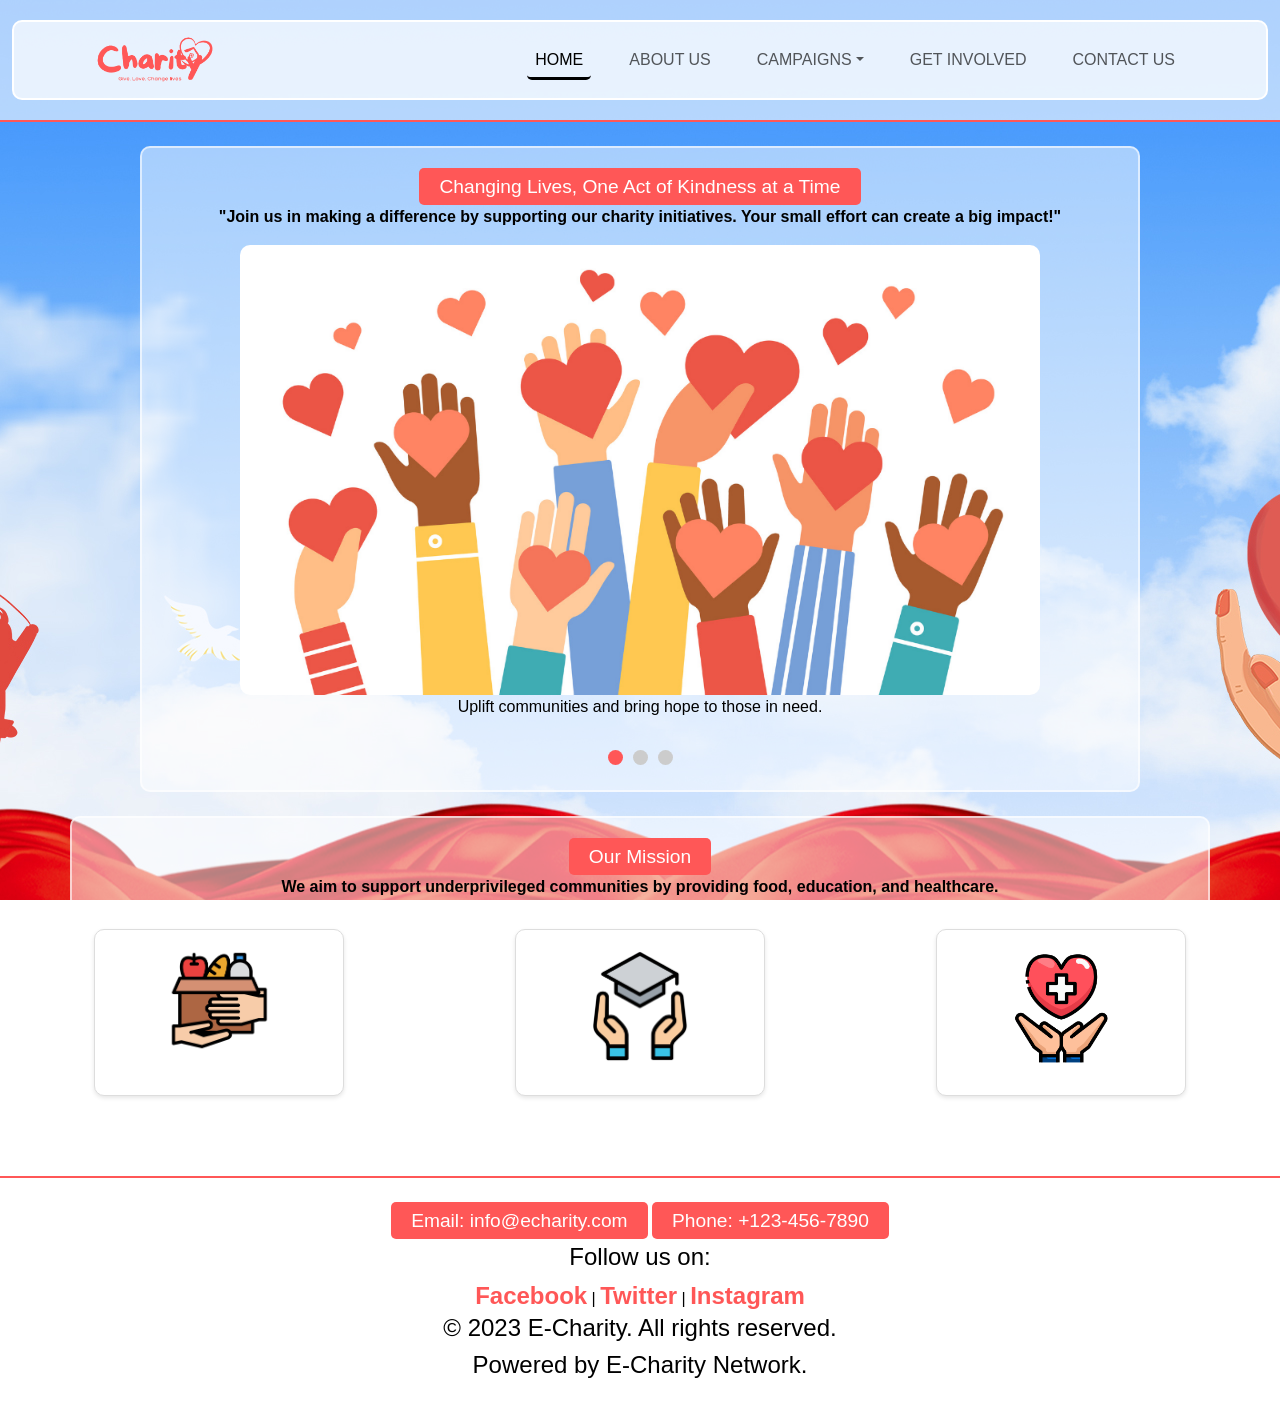
<file: PROJECT 2_1069_1502_1087/index.html>
<!DOCTYPE html>
<html lang="en">
<head>
    <title>Home</title>
    <meta name="viewport" content="width=device-width, initial-scale=1.0">
    <!-- Bootstrap CSS -->
    <link href="https://cdn.jsdelivr.net/npm/bootstrap@5.3.3/dist/css/bootstrap.min.css" rel="stylesheet">
    <link rel="stylesheet" href="css/styles.css">
</head>
<body>
    <!-- Header Section -->
    <header class="container-fluid">
        <nav class="navbar navbar-expand-md">
            <div class="container">
                <a class="navbar-brand" href="index.html">
                    <img src="images/logo.png" alt="Charity Logo" style="height: 50px; width: auto;">
                </a>
        
                <button class="navbar-toggler" type="button" data-bs-toggle="collapse" data-bs-target="#navbarNav">
                    <span class="navbar-toggler-icon"></span>
                </button>
        
                <!-- Navigation links -->
                <div class="collapse navbar-collapse" id="navbarNav">
                    <ul class="navbar-nav ms-auto">
                        <li class="nav-item"><a class="nav-link active" href="index.html">HOME</a></li>
                        <li class="nav-item"><a class="nav-link" href="about.html">ABOUT US</a></li>
                        <li class="nav-item dropdown">
                            <a class="nav-link dropdown-toggle" href="campaigns.html" role="button" data-bs-toggle="dropdown">CAMPAIGNS</a>
                            <ul class="dropdown-menu">
                                <li><a class="dropdown-item" href="campaigns.html#active-campaigns">Active Campaigns</a></li>
                                <li><a class="dropdown-item" href="campaigns.html#past-campaigns">Past Campaigns</a></li>
                                <li><a class="dropdown-item" href="campaigns.html#upcoming-campaigns">Upcoming Activities</a></li>
                            </ul>
                        </li>
                        <li class="nav-item"><a class="nav-link" href="get-involved.html">GET INVOLVED</a></li>
                        <li class="nav-item"><a class="nav-link" href="contact.html">CONTACT US</a></li>
                    </ul>
                </div>
            </div>
        </nav>
    </header>

    <!-- Home Section -->
    <section id="home" class="container my-4">
        <h2>Changing Lives, One Act of Kindness at a Time</h2>
        <p><b>"Join us in making a difference by supporting our charity initiatives. Your small effort can create a big impact!"</b></p>

        <div class="slideshow-container">
            <!-- Radio buttons to control the slides -->
            <input type="radio" name="slider" id="slide1" checked>
            <input type="radio" name="slider" id="slide2">
            <input type="radio" name="slider" id="slide3">
        
            <div class="slides">
                <div class="slide">
                    <img src="images/charity1.png" alt="Helping Hands">
                    <p>Uplift communities and bring hope to those in need.</p>
                </div>
                <div class="slide">
                    <img src="images/charity2.png" alt="Food Donation">
                    <p>Building a brighter future for everyone.</p>
                </div>
                <div class="slide">
                    <img src="images/charity3.png" alt="Community Support">
                    <p>A small act of kindness can fill an empty plate.</p>
                </div>
            </div>
        
            <div class="navigation">
                <label for="slide1" class="dot"></label>
                <label for="slide2" class="dot"></label>
                <label for="slide3" class="dot"></label>
            </div>
        </div>
    </section>

    <!-- Mission Section -->
    <section id="mission" class="container my-4">
        <h2>Our Mission</h2>
        <p><b>We aim to support underprivileged communities by providing food, education, and healthcare.</b></p>

        <div class="our-mission d-flex justify-content-between flex-wrap">
            <div class="option">
                <div class="option-box">
                    <img src="images/food.png" alt="Food" class="option-img">
                </div>
            </div>
            <div class="option">
                <div class="option-box">
                    <img src="images/education1.png" alt="Education" class="option-img">
                </div>
            </div>
            <div class="option">
                <div class="option-box">
                    <img src="images/healthcare.png" alt="Healthcare" class="option-img">
                </div>
            </div>
        </div>
    </section>

    <!-- Footer Section -->
    <footer class="container-fluid text-center mt-5 py-4">
        <h3>Email: info@echarity.com</h3>
        <h3>Phone: +123-456-7890</h3>
        <p>Follow us on:</p>
        <a href="#">Facebook</a> | <a href="#">Twitter</a> | <a href="#">Instagram</a>
        <h4>&copy; 2023 E-Charity. All rights reserved.</h4>
        <h4>Powered by E-Charity Network.</h4>
    </footer>
    <script src="https://cdn.jsdelivr.net/npm/bootstrap@5.3.3/dist/js/bootstrap.bundle.min.js"></script>
</body>
</html>
</file>
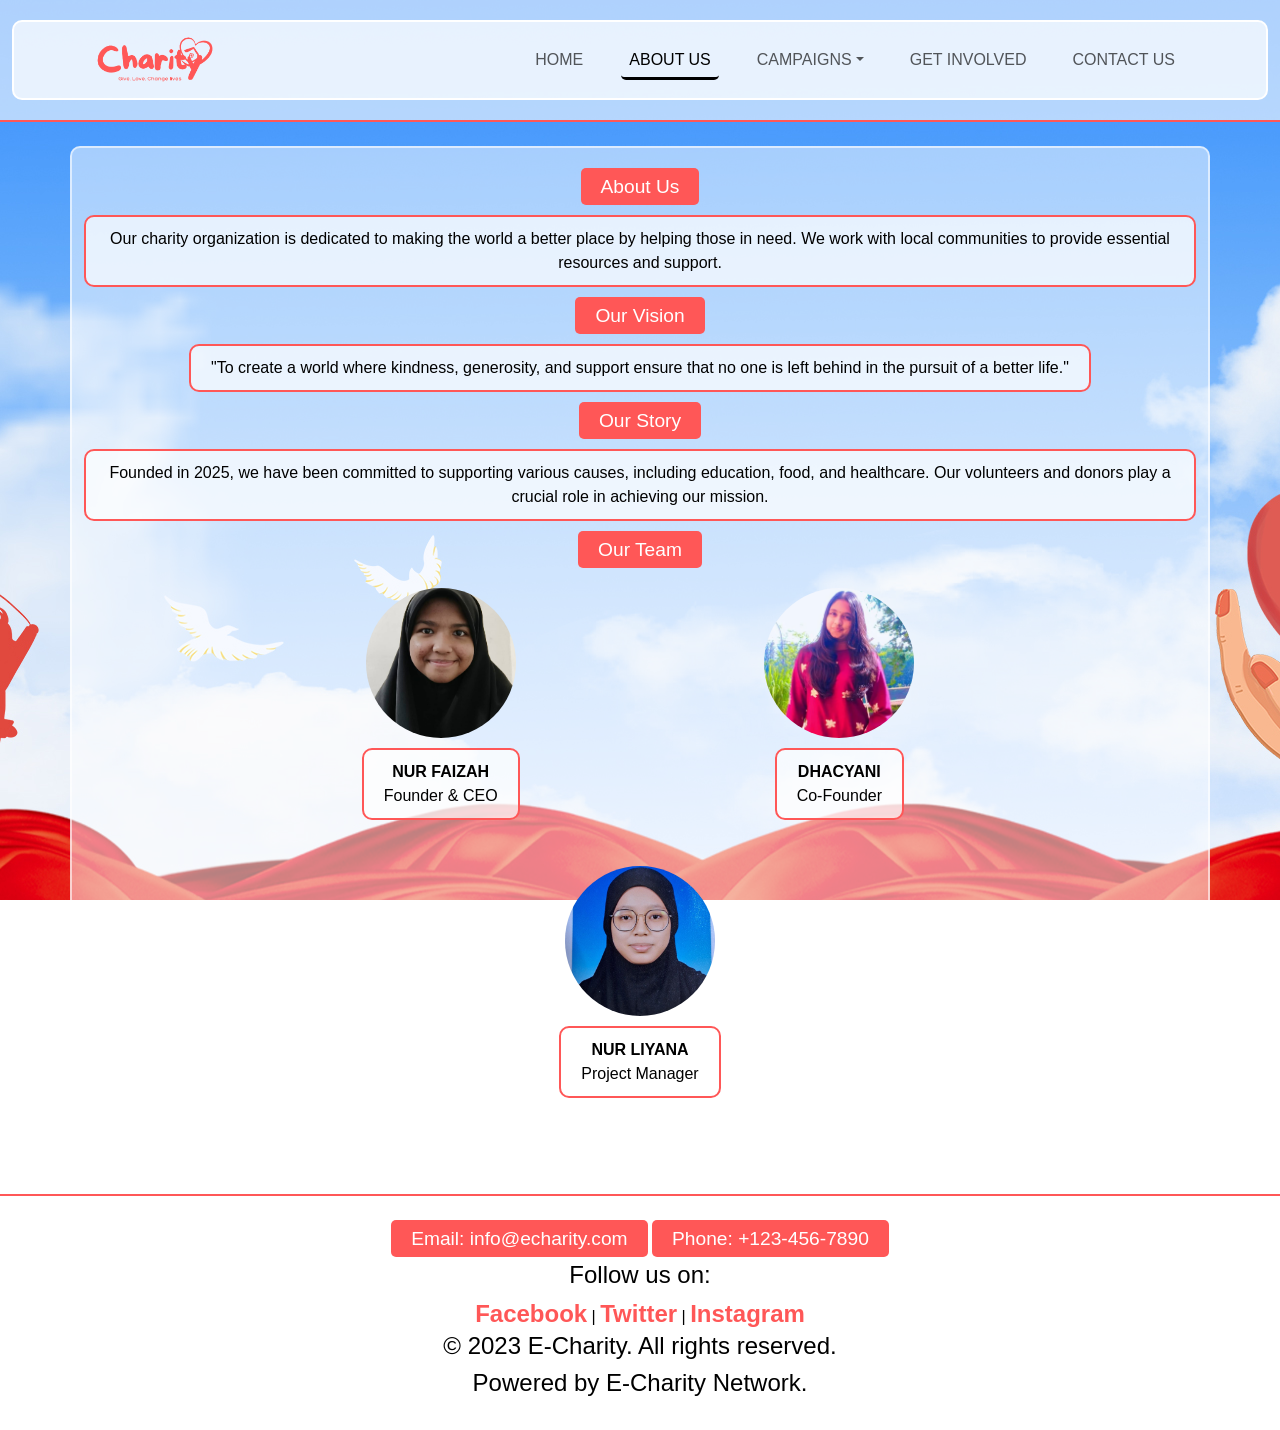
<file: PROJECT 2_1069_1502_1087/about.html>
<!DOCTYPE html>
<html lang="en">
<head>
    <title>About Us</title>
    <meta name="viewport" content="width=device-width, initial-scale=1.0">
    <!-- Bootstrap CSS -->
    <link href="https://cdn.jsdelivr.net/npm/bootstrap@5.3.3/dist/css/bootstrap.min.css" rel="stylesheet">
    <link rel="stylesheet" href="css/styles.css">
</head>
<body>
    <header class="container-fluid">
        <nav class="navbar navbar-expand-md">
            <div class="container">
                <a class="navbar-brand" href="index.html">
                    <img src="images/logo.png" alt="Charity Logo" style="height: 50px; width: auto;">
                </a>
        
                <button class="navbar-toggler" type="button" data-bs-toggle="collapse" data-bs-target="#navbarNav">
                    <span class="navbar-toggler-icon"></span>
                </button>
        
                <!-- Navigation links -->
                <div class="collapse navbar-collapse" id="navbarNav">
                    <ul class="navbar-nav ms-auto">
                        <li class="nav-item"><a class="nav-link" href="index.html">HOME</a></li>
                        <li class="nav-item"><a class="nav-link active" href="about.html">ABOUT US</a></li>
                        <li class="nav-item dropdown">
                            <a class="nav-link dropdown-toggle" href="campaigns.html" role="button" data-bs-toggle="dropdown">CAMPAIGNS</a>
                            <ul class="dropdown-menu">
                                <li><a class="dropdown-item" href="campaigns.html#active-campaigns">Active Campaigns</a></li>
                                <li><a class="dropdown-item" href="campaigns.html#past-campaigns">Past Campaigns</a></li>
                                <li><a class="dropdown-item" href="campaigns.html#upcoming-campaigns">Upcoming Activities</a></li>
                            </ul>
                        </li>
                        <li class="nav-item"><a class="nav-link" href="get-involved.html">GET INVOLVED</a></li>
                        <li class="nav-item"><a class="nav-link" href="contact.html">CONTACT US</a></li>
                    </ul>
                </div>
            </div>
        </nav>
    </header>

    <section id="about" class="container my-4">
        <h2>About Us</h2>
        <p>Our charity organization is dedicated to making the world a better place by helping those in need. We work with local communities to provide essential resources and support.</p>

        <h2>Our Vision</h2>
        <p>"To create a world where kindness, generosity, and support ensure that no one is left behind in the pursuit of a better life."</p>

        <h3>Our Story</h3>
        <p>Founded in 2025, we have been committed to supporting various causes, including education, food, and healthcare. Our volunteers and donors play a crucial role in achieving our mission.</p>

        <h3>Our Team</h3>
        <div class="row text-center team">
            <div class="col-md-4 mb-3 member">
                <img src="images/person1.jpeg" alt="Founder">
                <p><strong>NUR FAIZAH</strong><br>Founder & CEO</p>
            </div>
            <div class="col-md-4 mb-3 member">
                <img src="images/person2.png" alt="Co-Founder">
                <p><strong>DHACYANI</strong><br>Co-Founder</p>
            </div>
            <div class="col-md-4 mb-3 member">
                <img src="images/person3.jpg" alt="Manager">
                <p><strong>NUR LIYANA</strong><br>Project Manager</p>
            </div>
        </div>
        
    </section>

 <footer class="container-fluid text-center mt-5 py-4">
    <h3>Email: info@echarity.com</h3>
    <h3>Phone: +123-456-7890</h3>
    <p>Follow us on:</p>
    <a href="#">Facebook</a> | <a href="#">Twitter</a> | <a href="#">Instagram</a>
    <h4>&copy; 2023 E-Charity. All rights reserved.</h4>
    <h4>Powered by E-Charity Network.</h4>
</footer>
    <script src="https://cdn.jsdelivr.net/npm/bootstrap@5.3.3/dist/js/bootstrap.bundle.min.js"></script>
</body>
</html>
</file>
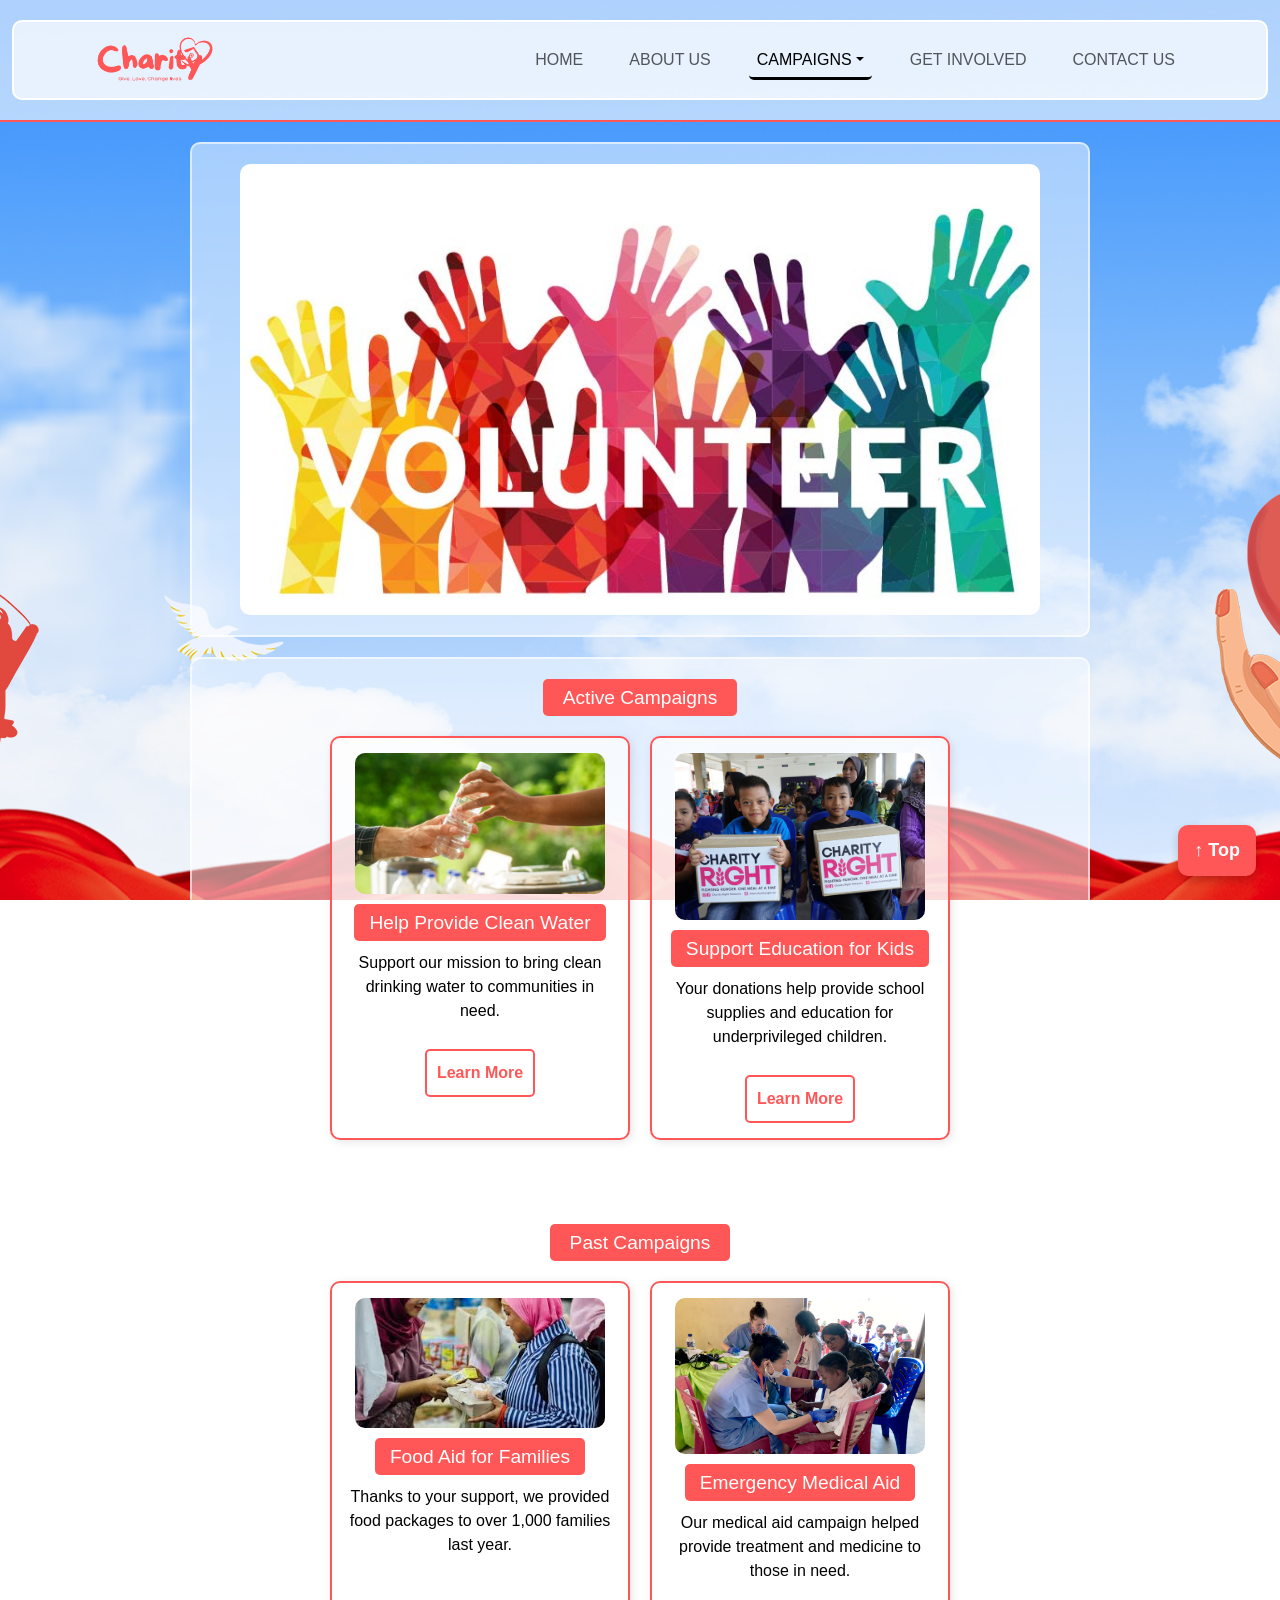
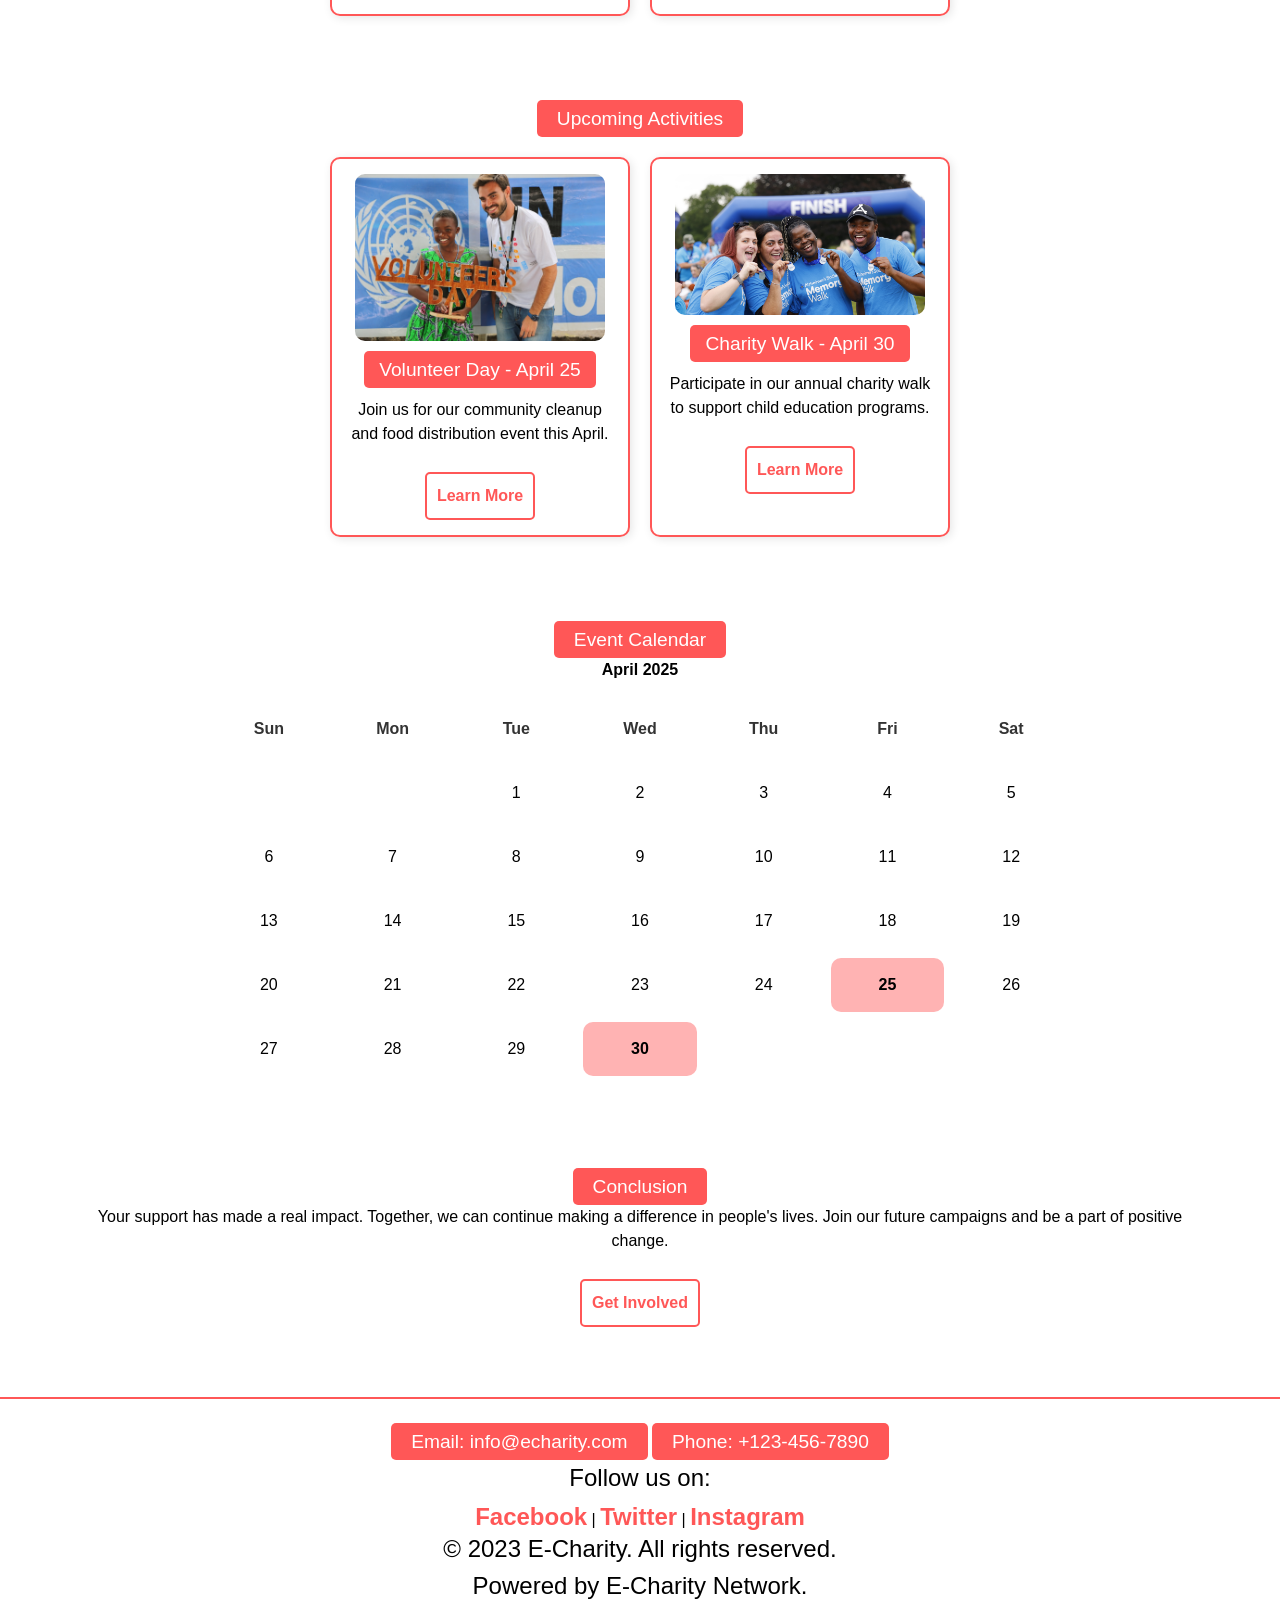
<file: PROJECT 2_1069_1502_1087/campaigns.html>
<!DOCTYPE html>
<html lang="en">
<head>
    <title>Campaigns</title>
    <meta name="viewport" content="width=device-width, initial-scale=1.0">
    <link href="https://cdn.jsdelivr.net/npm/bootstrap@5.3.3/dist/css/bootstrap.min.css" rel="stylesheet">
    <link rel="stylesheet" href="css/styles.css">
</head>
<body>
    <!-- Header Section -->
    <header class="container-fluid">
        <nav class="navbar navbar-expand-md">
            <div class="container">
                <a class="navbar-brand" href="index.html">
                    <img src="images/logo.png" alt="Charity Logo" style="height: 50px; width: auto;">
                </a>
        
                <button class="navbar-toggler" type="button" data-bs-toggle="collapse" data-bs-target="#navbarNav">
                    <span class="navbar-toggler-icon"></span>
                </button>
        
                <!-- Navigation links -->
                <div class="collapse navbar-collapse" id="navbarNav">
                    <ul class="navbar-nav ms-auto">
                        <li class="nav-item"><a class="nav-link" href="index.html">HOME</a></li>
                        <li class="nav-item"><a class="nav-link" href="about.html">ABOUT US</a></li>
                        <li class="nav-item dropdown">
                            <a class="nav-link dropdown-toggle active" href="campaigns.html" role="button" data-bs-toggle="dropdown">CAMPAIGNS</a>
                            <ul class="dropdown-menu">
                                <li><a class="dropdown-item" href="campaigns.html#active-campaigns">Active Campaigns</a></li>
                                <li><a class="dropdown-item" href="campaigns.html#past-campaigns">Past Campaigns</a></li>
                                <li><a class="dropdown-item" href="campaigns.html#upcoming-campaigns">Upcoming Activities</a></li>
                            </ul>
                        </li>
                        <li class="nav-item"><a class="nav-link" href="get-involved.html">GET INVOLVED</a></li>
                        <li class="nav-item"><a class="nav-link" href="contact.html">CONTACT US</a></li>
                    </ul>
                </div>
            </div>
        </nav>
    </header>

    <!-- Campaigns Content -->
    <section id="auto-slideshow">
        <div class="slideshow-container campaign-slideshow">
            <img src="images/campaign1.jpg" class="slide" />
            <img src="images/campaign2.jpg" class="slide" />
            <img src="images/campaign3.jpg" class="slide" />
        </div>
    </section>

    <!-- Active Campaigns -->
<!-- Active Campaigns -->
<section id="active-campaigns">
    <h2>Active Campaigns</h2>
    <div class="campaigns-container">
        <div class="campaign">
            <img src="images/provide_water.jpg" alt="Provide Clean Water">
            <h3>Help Provide Clean Water</h3>
            <p>Support our mission to bring clean drinking water to communities in need.</p>
            <a href="#" class="btn btn-primary">Learn More</a>
        </div>
        <div class="campaign">
            <img src="images/education.png" alt="Education for Kids">
            <h3>Support Education for Kids</h3>
            <p>Your donations help provide school supplies and education for underprivileged children.</p>
            <a href="#" class="btn btn-primary">Learn More</a>
        </div>
    </div>
</section>

<!-- Section for past campaigns that have already been completed -->
<section id="past-campaigns">
    <h2>Past Campaigns</h2>
    <div class="campaigns-container">
        <div class="campaign">
            <img src="images/provide_food.jpg" alt="Food Aid">
            <h3>Food Aid for Families</h3>
            <p>Thanks to your support, we provided food packages to over 1,000 families last year.</p>
        </div>
        <div class="campaign">
            <img src="images/medical_aid.jpg" alt="Medical Aid">
            <h3>Emergency Medical Aid</h3>
            <p>Our medical aid campaign helped provide treatment and medicine to those in need.</p>
        </div>
    </div>
</section>

<!-- Upcoming Activities -->
<section id="upcoming-campaigns">
    <h2>Upcoming Activities</h2>
    <div class="campaigns-container">
        <div class="campaign">
            <img src="images/volunteerday.jpg" alt="Volunteer Day">
            <h3>Volunteer Day - April 25</h3>
            <p>Join us for our community cleanup and food distribution event this April.</p>
            <a href="#" class="btn">Learn More</a>
        </div>
        <div class="campaign">
            <img src="images/fundraisingwalk.png" alt="Fundraising Walk">
            <h3>Charity Walk - April 30</h3>
            <p>Participate in our annual charity walk to support child education programs.</p>
            <a href="#" class="btn">Learn More</a>
        </div>
    </div>
</section>


    <!-- Calendar Section -->
    <section id="calendar-section">
        <h2>Event Calendar</h2>
        <p><b>April 2025</b></p>
        <div id="calendar" class="overflow-auto">
        </div>
    </section>

    <!-- Conclusion -->
    <section id="campaign-conclusion" class="container mt-5 mb-5">
        <h2>Conclusion</h2>
        <p>Your support has made a real impact. Together, we can continue making a difference in people's lives. Join our future campaigns and be a part of positive change.</p>
        <a href="get-involved.html" class="btn btn-warning">Get Involved</a>
    </section>
    <a href="#top" id="topBtn" class="btn btn-secondary position-fixed bottom-0 end-0 m-4">↑ Top</a>
    
    <!-- Footer Section -->
    <footer class="container-fluid text-center mt-5 py-4">
        <h3>Email: info@echarity.com</h3>
        <h3>Phone: +123-456-7890</h3>
        <p>Follow us on:</p>
        <a href="#">Facebook</a> | <a href="#">Twitter</a> | <a href="#">Instagram</a>
        <h4>&copy; 2023 E-Charity. All rights reserved.</h4>
        <h4>Powered by E-Charity Network.</h4>
    </footer>

    <script src="js/script.js"></script>
    <script src="https://cdn.jsdelivr.net/npm/bootstrap@5.3.3/dist/js/bootstrap.bundle.min.js"></script>
</body>
</html>
</file>
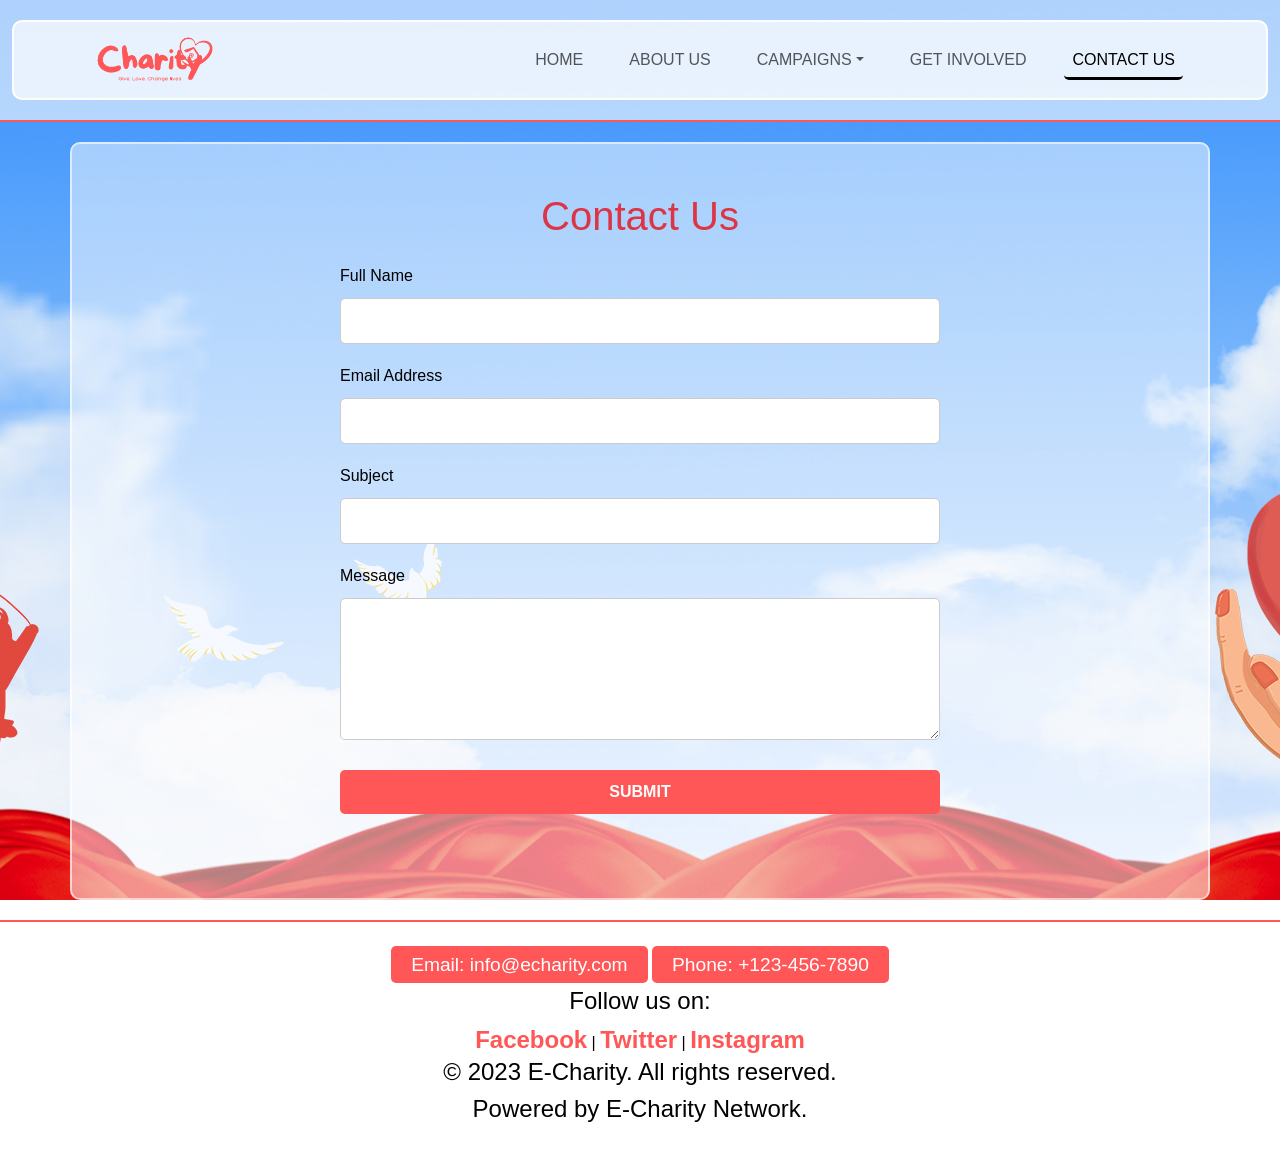
<file: PROJECT 2_1069_1502_1087/contact.html>
<!DOCTYPE html>
<html lang="en">
<head>
    <meta charset="UTF-8">
    <meta name="viewport" content="width=device-width, initial-scale=1.0">
    <title>Contact Us</title>
    <!-- Bootstrap CSS -->
    <link href="https://cdn.jsdelivr.net/npm/bootstrap@5.3.3/dist/css/bootstrap.min.css" rel="stylesheet">
    <link rel="stylesheet" href="css/styles.css">
    <script src="js/script.js"></script>
</head>
<body>
    <!-- Header Section -->
    <header class="container-fluid">
        <nav class="navbar navbar-expand-md">
            <div class="container">
                <a class="navbar-brand" href="index.html">
                    <img src="images/logo.png" alt="Charity Logo" style="height: 50px; width: auto;">
                </a>
        
                <button class="navbar-toggler" type="button" data-bs-toggle="collapse" data-bs-target="#navbarNav">
                    <span class="navbar-toggler-icon"></span>
                </button>
        
                <!-- Navigation links -->
                <div class="collapse navbar-collapse" id="navbarNav">
                    <ul class="navbar-nav ms-auto">
                        <li class="nav-item"><a class="nav-link" href="index.html">HOME</a></li>
                        <li class="nav-item"><a class="nav-link" href="about.html">ABOUT US</a></li>
                        <li class="nav-item dropdown">
                            <a class="nav-link dropdown-toggle" href="campaigns.html" role="button" data-bs-toggle="dropdown">CAMPAIGNS</a>
                            <ul class="dropdown-menu">
                                <li><a class="dropdown-item" href="campaigns.html#active-campaigns">Active Campaigns</a></li>
                                <li><a class="dropdown-item" href="campaigns.html#past-campaigns">Past Campaigns</a></li>
                                <li><a class="dropdown-item" href="campaigns.html#upcoming-campaigns">Upcoming Activities</a></li>
                            </ul>
                        </li>
                        <li class="nav-item"><a class="nav-link" href="get-involved.html">GET INVOLVED</a></li>
                        <li class="nav-item"><a class="nav-link active" href="contact.html">CONTACT US</a></li>
                    </ul>
                </div>
            </div>
        </nav>
    </header>
    
    <!-- Contact section -->
    <main>
        <section id="contact" class="container py-5">
            <h1 class="text-center text-danger mb-4">Contact Us</h1>
            <form method="post" onsubmit="return validateContactForm()">
                <div class="mb-3">
                    <label for="full-name" class="form-label">Full Name</label>
                    <input type="text" id="full-name" name="full-name" class="form-control" required>
                </div>
                <div class="mb-3">
                    <label for="email-address" class="form-label">Email Address</label>
                    <input type="email" id="email-address" name="email-address" class="form-control" required>
                </div>
                <div class="mb-3">
                    <label for="subject" class="form-label">Subject</label>
                    <input type="text" id="subject" name="subject" class="form-control" required>
                </div>
                <div class="mb-3">
                    <label for="message" class="form-label">Message</label>
                    <textarea id="message" name="message" class="form-control" rows="5" required></textarea>
                </div>
                <div class="mb-3 text-center">
                    <input type="submit" value="SUBMIT" class="btn btn-danger px-5">
                </div>
            </form>
        </section>
    </main>

    <!-- Footer -->
    <footer class="text-center py-4">
        <h3>Email: info@echarity.com</h3>
        <h3>Phone: +123-456-7890</h3>
        <p>Follow us on:</p>
        <a href="#">Facebook</a> | <a href="#">Twitter</a> | <a href="#">Instagram</a>
        <h4>&copy; 2023 E-Charity. All rights reserved.</h4>
        <h4>Powered by E-Charity Network.</h4>
    </footer>
    <script src="https://cdn.jsdelivr.net/npm/bootstrap@5.3.3/dist/js/bootstrap.bundle.min.js"></script>
</body>
</html>
</file>
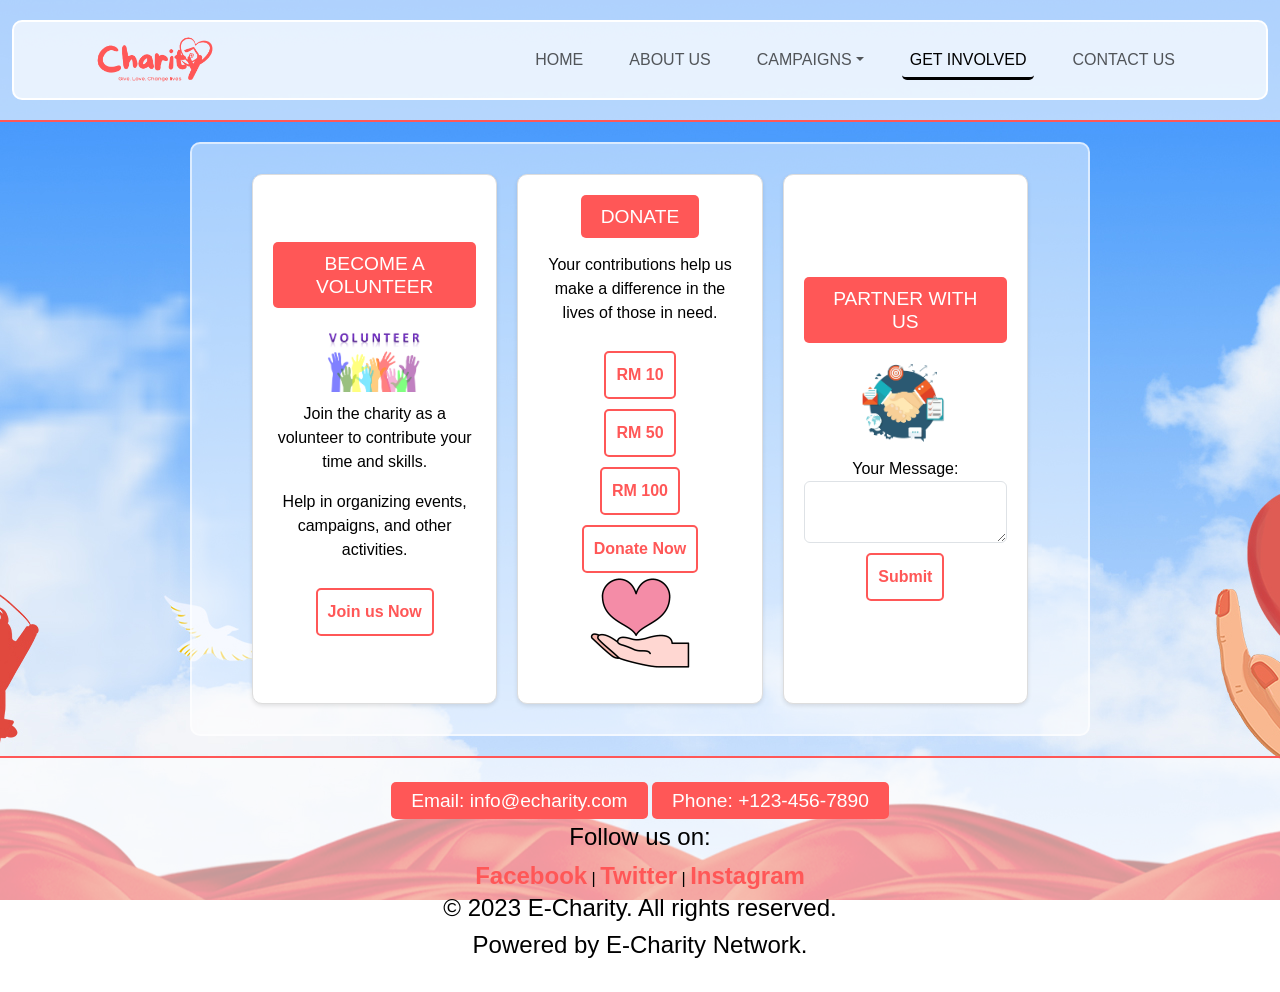
<file: PROJECT 2_1069_1502_1087/get-involved.html>
<!DOCTYPE html>
<html lang="en">
<head>
    <meta charset="UTF-8">
    <meta name="viewport" content="width=device-width, initial-scale=1.0">
    <title>About Us</title>
    <!-- Bootstrap CSS -->
    <link href="https://cdn.jsdelivr.net/npm/bootstrap@5.3.3/dist/css/bootstrap.min.css" rel="stylesheet">
    <link rel="stylesheet" href="css/styles.css">
    <script src="js/script.js"></script>
</head>
<body>
    <!-- Header Section -->
    <header class="container-fluid">
        <nav class="navbar navbar-expand-md">
            <div class="container">
                <a class="navbar-brand" href="index.html">
                    <img src="images/logo.png" alt="Charity Logo" style="height: 50px; width: auto;">
                </a>
        
                <button class="navbar-toggler" type="button" data-bs-toggle="collapse" data-bs-target="#navbarNav">
                    <span class="navbar-toggler-icon"></span>
                </button>
        
                <!-- Navigation links -->
                <div class="collapse navbar-collapse" id="navbarNav">
                    <ul class="navbar-nav ms-auto">
                        <li class="nav-item"><a class="nav-link" href="index.html">HOME</a></li>
                        <li class="nav-item"><a class="nav-link" href="about.html">ABOUT US</a></li>
                        <li class="nav-item dropdown">
                            <a class="nav-link dropdown-toggle" href="campaigns.html" role="button" data-bs-toggle="dropdown">CAMPAIGNS</a>
                            <ul class="dropdown-menu">
                                <li><a class="dropdown-item" href="campaigns.html#active-campaigns">Active Campaigns</a></li>
                                <li><a class="dropdown-item" href="campaigns.html#past-campaigns">Past Campaigns</a></li>
                                <li><a class="dropdown-item" href="campaigns.html#upcoming-campaigns">Upcoming Activities</a></li>
                            </ul>
                        </li>
                        <li class="nav-item"><a class="nav-link active" href="get-involved.html">GET INVOLVED</a></li>
                        <li class="nav-item"><a class="nav-link" href="contact.html">CONTACT US</a></li>
                    </ul>
                </div>
            </div>
        </nav>
    </header>

    <main>
        <!-- Section for ways to get involved -->
        <section class="features d-flex flex-wrap justify-content-center">
        
            <!-- Volunteer section -->
            <div class="feature col-12 col-md-4">
                <h2>BECOME A VOLUNTEER</h2>
                <img src="images/volunteer1.jpg" alt="Volunteer1" class="img-fluid"> <!-- Image of volunteer work -->
                <p>Join the charity as a volunteer to contribute your time and skills.</p>
                <p>Help in organizing events, campaigns, and other activities.</p>
                <a href="#" class="btn">Join us Now</a> <!-- Call-to-action button -->
            </div>
    
<!-- Donation section -->
<div class="feature col-12 col-md-4">
    <h2>DONATE</h2>
    <p>Your contributions help us make a difference in the lives of those in need.</p>

    <button class="btn donation-button">RM 10</button>
    <button class="btn donation-button">RM 50</button>
    <button class="btn donation-button">RM 100</button>
    <button class="btn donation-button">Donate Now</button>

    <img src="images/donate.png" alt="Donate" class="img-fluid">
</div>
    
<!-- Partnership section -->
<div class="feature col-12 col-md-4">
    <h2>PARTNER WITH US</h2>
    <img src="images/partner-with-us.png" alt="Partner with us" class="img-fluid">

    <form id="partnership-form" action="javascript:void(0);" method="post">
        <label for="message">Your Message:</label>
        <textarea id="message" name="message" class="form-control" required></textarea>
        <button type="submit" class="btn">Submit</button>
    </form>
</div>
</section>
</main>

    <!-- Footer Section -->
    <footer class="text-center py-4">
        <h3>Email: info@echarity.com</h3>
        <h3>Phone: +123-456-7890</h3>
        <p>Follow us on:</p>
        <a href="#">Facebook</a> | <a href="#">Twitter</a> | <a href="#">Instagram</a>
        <h4>&copy; 2023 E-Charity. All rights reserved.</h4>
        <h4>Powered by E-Charity Network.</h4>
    </footer>
    <script src="https://cdn.jsdelivr.net/npm/bootstrap@5.3.3/dist/js/bootstrap.bundle.min.js"></script>
</body>
</html>
</file>
<file: PROJECT 2_1069_1502_1087/css/styles.css>
/* home.html */
/* about.html */

body {
    color: black; /* Sets default text color */
    text-align: center; /* Centers text for the entire page */
    background: url("../images/bg.jpg") center/cover fixed no-repeat;/* Sets background image with fixed positioning */
    margin: 0;
    padding: 0;
    font-family: Arial, sans-serif; /* Defines default font */
}

header {
    background-color: rgba(255, 255, 255, 0.6); /* Semi-transparent white background */
    padding: 10px;
    border-bottom: 2px solid #ff5757; /* Adds a red border at the bottom */
}

.logo {
    width: 250px; /* Sets logo size */
    display: block;
    margin: 1px auto; /* Centers logo */
}

nav {
    border: 2px solid white;
    border-radius: 10px; /* Rounds the edges */
    padding: 5px 20px;
    background-color: rgba(255, 255, 255, 0.7); /* Semi-transparent white background */
    display: inline-block;
    margin: 10px auto;
}

nav ul {
    list-style: none;
    padding: 0;
    margin: 0;
    display: flex;
    justify-content: center; /* Aligns navigation links to the center */
}

nav ul li {
    display: inline;
    padding: 10px 15px;
}

nav ul li a {
    color: black;
    text-decoration: none;
    font-weight: bold;
    padding: 8px 15px;
    border-radius: 5px;
}

nav ul li a:hover {
    background-color: #ff5757; /* Changes background color on hover */
    color: white;
}

nav ul li a.active {
    text-decoration: none;
    border-bottom: 3px solid black; /* Highlights active link */
    padding-bottom: 5px; 
}

section {
    border: 2px solid rgba(255, 255, 255, 0.6);
    padding: 20px;
    border-radius: 10px;
    margin: 20px auto;
    background-color: rgba(255, 255, 255, 0.5); /* Semi-transparent background */
    width: 80%;
    max-width: 900px;
    box-sizing: border-box; /* Include padding in width */
}

h2, h3 {
    background-color: #ff5757;
    padding: 7px 20px;
    border-radius: 5px;
    color: white;
    margin: 0 auto;
    display: inline-block;
    text-align: center;
    white-space: normal;
    overflow-wrap: normal;
    font-size: 1.2em; 
}

/* Specific styles for feature section h2 */
.feature h2 {
    margin-bottom: 15px;
    padding: 10px 20px;  
    word-wrap: break-word;
    word-break: break-word;
    text-align: center; 
}

#home {
    width: 100%;
    max-width: 1000px;
}

#home img {
    width: 100%;
    max-width: 800px;
    height: auto;
    display: block;
}

.team {
    display: flex;
    justify-content: center;
    gap: 20px;
    margin-top: 20px;
}


.member {
    text-align: center;
}

.member img {
    width: 150px;
    height: 150px;
    object-fit: cover;
    border-radius: 50%; /* Makes images circular */
}

footer {
    border-top: 2px solid #ff5757;
    padding: 10px;
    background-color: rgba(255, 255, 255, 0.6);
    margin-top: 20px;
    text-align: center;
}

footer p {
    font-size: 24px;
    margin-bottom: 3px;
}

footer a {
    font-size: 24px;
    font-weight: bold;
    text-decoration: none;
    color: #ff5757;
}

footer a:hover {
    text-decoration: underline;
}

/* Slideshow styling */
.slides {
    display: flex;
    flex-direction: column;
    align-items: center;
}

.slide {
    display: none;
}

.slide img {
    width: 100%;
    max-width: 300px;
    border-radius: 10px;
}

/* Radio buttons control slideshow visibility */
#slide1:checked ~ .slides .slide:nth-child(1),
#slide2:checked ~ .slides .slide:nth-child(2),
#slide3:checked ~ .slides .slide:nth-child(3) {
    display: block;
}

/* Navigation dots for slideshow */
.navigation {
    display: flex;
    justify-content: center;
    margin-top: 10px;
}

.dot {
    width: 15px;
    height: 15px;
    margin: 5px;
    background-color: #ccc;
    border-radius: 50%;
    cursor: pointer;
    display: inline-block;
}

#slide1:checked ~ .navigation label:nth-child(1),
#slide2:checked ~ .navigation label:nth-child(2),
#slide3:checked ~ .navigation label:nth-child(3) {
    background-color: #ff5757;
}

input[type="radio"] {
    display: none; /* Hides radio buttons */
}

.our-mission {
    display: flex;
    justify-content: center;
    gap: 20px;
    flex-wrap: wrap;
    margin-top: 20px; /* Adjust margin for spacing */
}

.option {
    text-align: center;
    max-width: 250px;
    flex: 1;
    margin-bottom: 20px; /* Add space at the bottom of each image box */
}

/* Make option images responsive */
.option-img {
    width: 100%; /* Ensures the images scale with their containers */
    height: auto;
}

/* For mobile responsiveness */
@media (max-width: 768px) {
    .option {
        max-width: 100%; /* Make the option boxes stack on smaller screens */
        flex: none; /* Prevent from stretching and allow to stack */
    }
}

@media (max-width: 480px) {
    .our-mission {
        justify-content: center; /* Center the content on smaller screens */
    }
}


/* About section */
#about p {
    border: 2px solid #ff5757;
    border-radius: 10px;
    padding: 10px 20px;
    background-color: rgba(255, 255, 255, 0.7);
    display: block;
    width: fit-content;
    margin: 10px auto;
    text-align: center;
}

/* get-involved.html */
/* contact.html */
#contact {
    text-align: center;
    padding: 20px;
}

#contact form {
    max-width: 600px;
    margin: 0 auto;
}

#contact label {
    display: block;
    margin-bottom: 10px;
    text-align: left;
}

#contact input, #contact textarea {
    width: 100%;
    padding: 10px;
    margin-bottom: 20px;
    border: 1px solid #ccc;
    border-radius: 5px;
}

#contact input[type="submit"] {
    background-color: #ff5757;
    color: white;
    border: none;
    cursor: pointer;
    padding: 10px 20px;
}

/* Features section */
.feature {
    display: flex;
    flex-direction: column;
    justify-content: center;
    text-align: center;
    align-items: center;
    padding: 10px;
}

.feature, .option {
    background: white;
    border: 1px solid #ddd;
    border-radius: 10px;
    padding: 20px;
    margin: 10px;
    width: calc(33.333% - 40px); /* 3 columns on larger screens */
    box-shadow: 0 2px 4px rgba(0, 0, 0, 0.1);
    text-align: center;
}

.feature img, .option img {
    max-width: 100px;
    margin-bottom: 10px;
}

/* Button styling */
.feature .btn {
    display: inline-block;
    padding: 10px;
    background-color: #ffffff;
    color: #ff5757;
    text-decoration: none;
    border: 2px solid #ff5757;
    border-radius: 5px;
    font-weight: bold;
    margin-top: 10px;
}

.feature .btn:hover {
    color: #ffffff;
    background-color: #ff5757;
    border: 2px solid #ca4e4e;
    cursor: pointer;
}

/* Responsive Design: Stack columns on small screens */
@media (max-width: 768px) {
    .feature, .option {
        width: calc(50% - 40px); /* 2 columns on tablets */
    }
}

/* Fully stacked on small screens (mobile) */
@media (max-width: 480px) {
    .feature, .option {
        width: calc(100% - 40px); /* 1 column on mobile */
    }
}


/* campaigns.html */
#campaigns {
    text-align: center;
    padding: 20px;
}

.campaigns-container {
    display: flex;
    flex-wrap: wrap;
    justify-content: center;
    gap: 20px;
    padding: 20px;
}

.campaign {
    background-color: rgba(255, 255, 255, 0.7);
    border: 2px solid #ff5757;
    border-radius: 10px;
    padding: 15px;
    max-width: 300px;
    text-align: center;
    box-shadow: 2px 2px 10px rgba(0, 0, 0, 0.1);
}

.campaign img {
    width: 100%;
    max-width: 250px;
    height: auto;
    border-radius: 10px;
}

.campaign h3 {
    background-color: #ff5757;
    display: inline-block;
    padding: 7px 15px;
    border-radius: 5px;
    color: white;
    margin: 10px 0;
}

.btn {
    display: inline-block;
    padding: 10px;
    background-color: #ffffff;
    color: #ff5757;
    text-decoration: none;
    border: 2px solid #ff5757;
    border-radius: 5px;
    font-weight: bold;
    margin-top: 10px;
}

.btn:hover {
    color: #ffffff;
    background-color: #ff5757;
    border: 2px solid #ca4e4e;
    cursor: pointer;
}

/* Dropdown container */
.dropdown {
    position: relative;
}

/* Dropdown content hidden by default */
.dropdown-content {
    display: none;
    position: absolute;
    background-color: rgba(255, 255, 255, 0.9);
    min-width: 200px;
    box-shadow: 0 8px 16px rgba(0, 0, 0, 0.2);
    z-index: 1;
    border-radius: 10px;
}

/* Show dropdown on hover */
.dropdown:hover .dropdown-content {
    display: block;
}

/* Dropdown links */
.dropdown-content li {
    display: block;
    text-align: left;
    padding: 10px;
}

.dropdown-content li a {
    display: block;
    color: black;
    text-decoration: none;
}

.dropdown-content li a:hover {
    background-color: #ff5757;
    color: white;
}

/* Top button for campaigns */
#topBtn {
    position: fixed;
    bottom: 30px;
    right: 30px;
    z-index: 99;
    font-size: 18px;
    background-color: #ff5757;
    color: white;
    padding: 12px 16px;
    border: none;
    border-radius: 10px;
    text-decoration: none;
    display: inline-block;
    box-shadow: 0 4px 8px rgba(0,0,0,0.2);
}

#topBtn:hover {
    background-color: #ca4e4e;
}

#calendar {
    display: grid;
    grid-template-columns: repeat(7, 1fr);
    gap: 10px;
    margin-top: 20px;
}

.day-name {
    font-weight: bold;
    color: #333;
}

#calendar div {
    padding: 15px;
    background: rgba(255, 255, 255, 0.8);
    border-radius: 10px;
    min-height: 50px;
}

.event {
	background-color: #ffb3b3 !important;
	font-weight: bold;
    cursor: pointer;
}

.event:hover {
    background-color: #ff9999 !important;
}

/* Auto slideshow for campaigns */
.slideshow-container {
    position: relative;
    max-width: 800px;
    margin: auto;
    overflow: hidden;
}

.campaign-slideshow .slide {
    display: none;
    width: 100%;
    height: auto;
    border-radius: 10px;
}
</file>
